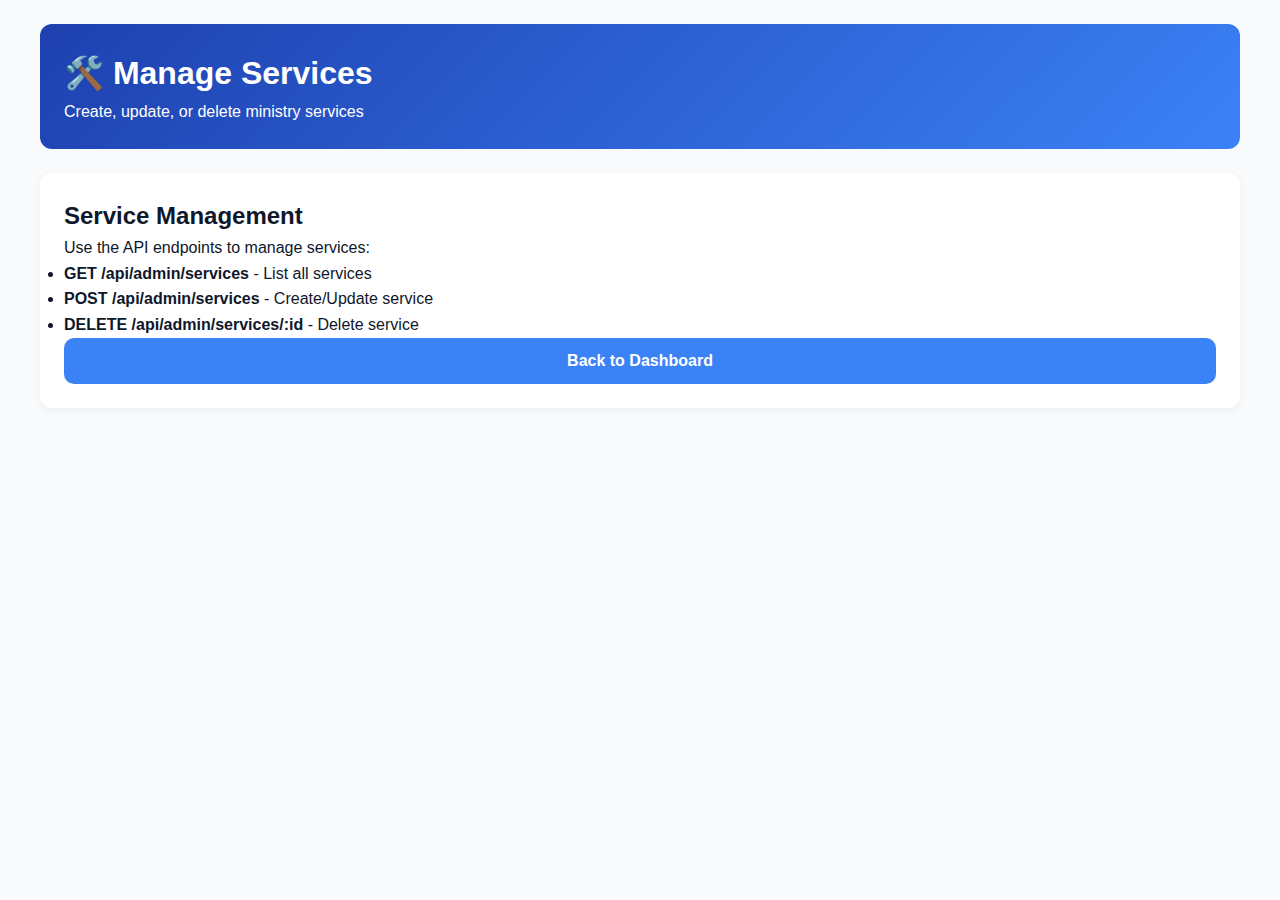
<file: templates/manage.html>
<!doctype html>
<html>

<head>
    <meta charset="utf-8">
    <title>Manage Services - Admin</title>
    <link rel="stylesheet" href="/static/style.css">
    <style>
        body {
            background: #f8fafc;
            padding: 24px;
        }

        .manage-container {
            max-width: 1200px;
            margin: 0 auto;
        }

        .header {
            background: linear-gradient(135deg, #1e40af, #3b82f6);
            color: white;
            padding: 24px;
            border-radius: 12px;
            margin-bottom: 24px;
        }

        .service-card {
            background: white;
            padding: 24px;
            margin: 16px 0;
            border-radius: 12px;
            box-shadow: 0 2px 8px rgba(0, 0, 0, 0.05);
        }

        button {
            padding: 10px 20px;
            border: none;
            border-radius: 8px;
            cursor: pointer;
            font-weight: 600;
        }

        .btn-primary {
            background: #3b82f6;
            color: white;
        }

        .btn-danger {
            background: #ef4444;
            color: white;
        }

        .btn-success {
            background: #10b981;
            color: white;
        }
    </style>
</head>

<body>
    <div class="manage-container">
        <div class="header">
            <h1>🛠️ Manage Services</h1>
            <p>Create, update, or delete ministry services</p>
        </div>
        <div class="service-card">
            <h2>Service Management</h2>
            <p>Use the API endpoints to manage services:</p>
            <ul>
                <li><strong>GET /api/admin/services</strong> - List all services</li>
                <li><strong>POST /api/admin/services</strong> - Create/Update service</li>
                <li><strong>DELETE /api/admin/services/:id</strong> - Delete service</li>
            </ul>
            <button class="btn-primary" onclick="window.location='/admin'">Back to Dashboard</button>
        </div>
    </div>
    <script src="/static/manage.js"></script>
</body>

</html>
</file>
<file: static/style.css>
/* Reset and Base Styles */
* {
    margin: 0;
    padding: 0;
    box-sizing: border-box;
}

body {
    font-family: 'Inter', -apple-system, BlinkMacSystemFont, 'Segoe UI', Arial, sans-serif;
    background: linear-gradient(135deg, #667eea 0%, #764ba2 100%);
    color: #0f172a;
    line-height: 1.6;
    overflow: hidden;
}

/* Container Layout */
.container {
    display: flex;
    height: 100vh;
    backdrop-filter: blur(10px);
}

/* Sidebar Styles */
.sidebar {
    width: 22%;
    min-width: 280px;
    background: linear-gradient(180deg, #1e3a8a 0%, #1e40af 100%);
    color: white;
    padding: 24px;
    box-shadow: 4px 0 20px rgba(0, 0, 0, 0.15);
    overflow-y: auto;
    position: relative;
}

.sidebar::before {
    content: '';
    position: absolute;
    top: 0;
    left: 0;
    right: 0;
    height: 200px;
    background: radial-gradient(circle at top right, rgba(96, 165, 250, 0.3), transparent);
    pointer-events: none;
}

.sidebar-header {
    text-align: center;
    margin-bottom: 24px;
    position: relative;
    z-index: 1;
}

.portal-title {
    font-size: 1.75rem;
    font-weight: 700;
    margin-bottom: 8px;
    text-shadow: 2px 2px 4px rgba(0, 0, 0, 0.2);
}

.portal-subtitle {
    font-size: 0.875rem;
    opacity: 0.9;
    font-weight: 300;
    letter-spacing: 0.5px;
}

.section-title {
    font-size: 1.125rem;
    text-align: center;
    margin: 16px 0 12px;
    font-weight: 600;
    letter-spacing: 0.5px;
    position: relative;
    z-index: 1;
}

/* Category List */
.category-list {
    position: relative;
    z-index: 1;
    min-height: 200px;
    max-height: 350px;
    overflow-y: auto;
    padding-right: 4px;
    margin-bottom: 16px;
}

.cat-item {
    background: rgba(30, 64, 175, 0.6);
    backdrop-filter: blur(10px);
    margin: 8px 0;
    padding: 12px 14px;
    border-radius: 10px;
    cursor: pointer;
    transition: all 0.3s cubic-bezier(0.4, 0, 0.2, 1);
    border: 1px solid rgba(255, 255, 255, 0.1);
    font-weight: 500;
    font-size: 0.9rem;
}

.cat-item:hover {
    transform: translateX(6px) scale(1.02);
    background: rgba(37, 99, 235, 0.8);
    box-shadow: 0 6px 12px rgba(0, 0, 0, 0.2);
    border-color: rgba(255, 255, 255, 0.3);
}

.cat-item:active {
    transform: translateX(6px) scale(0.98);
}

.service-list {
    list-style: none;
    padding: 0;
    position: relative;
    z-index: 1;
}

.service-list li {
    background: rgba(30, 64, 175, 0.6);
    backdrop-filter: blur(10px);
    margin: 10px 0;
    padding: 14px 16px;
    border-radius: 12px;
    cursor: pointer;
    transition: all 0.3s cubic-bezier(0.4, 0, 0.2, 1);
    border: 1px solid rgba(255, 255, 255, 0.1);
    font-weight: 500;
    font-size: 0.95rem;
}

.service-list li:hover {
    transform: translateX(8px) scale(1.02);
    background: rgba(37, 99, 235, 0.8);
    box-shadow: 0 8px 16px rgba(0, 0, 0, 0.2);
    border-color: rgba(255, 255, 255, 0.3);
}

.service-list li:active {
    transform: translateX(8px) scale(0.98);
}

/* Language Switch */
.lang-switch {
    margin-top: 20px;
    text-align: center;
    display: flex;
    gap: 8px;
    justify-content: center;
    position: relative;
    z-index: 1;
}

.lang-btn {
    flex: 1;
    padding: 10px 8px;
    border-radius: 8px;
    border: 1px solid rgba(255, 255, 255, 0.2);
    background: rgba(255, 255, 255, 0.1);
    color: white;
    cursor: pointer;
    font-weight: 500;
    font-size: 0.875rem;
    transition: all 0.3s ease;
    backdrop-filter: blur(10px);
}

.lang-btn:hover {
    background: rgba(255, 255, 255, 0.2);
    transform: translateY(-2px);
    box-shadow: 0 4px 8px rgba(0, 0, 0, 0.2);
}

.lang-btn.active {
    background: linear-gradient(135deg, #60a5fa 0%, #3b82f6 100%);
    border-color: rgba(255, 255, 255, 0.4);
    box-shadow: 0 4px 12px rgba(59, 130, 246, 0.4);
}

/* Ads Section */
.ads-section {
    margin-top: 20px;
    position: relative;
    z-index: 1;
}

.ads-title {
    font-size: 0.95rem;
    margin-bottom: 12px;
    font-weight: 600;
}

.ads-area {
    max-height: 200px;
    overflow-y: auto;
}

.ad-card {
    background: rgba(255, 255, 255, 0.1);
    border-radius: 10px;
    padding: 12px;
    margin-bottom: 10px;
    border: 1px solid rgba(255, 255, 255, 0.15);
    transition: all 0.3s ease;
}

.ad-card:hover {
    background: rgba(255, 255, 255, 0.15);
    transform: translateY(-2px);
}

.ad-card a {
    color: white;
    text-decoration: none;
}

.ad-card h4 {
    font-size: 0.85rem;
    margin-bottom: 4px;
    font-weight: 600;
}

.ad-card p {
    font-size: 0.75rem;
    opacity: 0.8;
    line-height: 1.4;
}

/* Middle Panel */
.middle {
    width: 28%;
    min-width: 320px;
    padding: 32px 24px;
    background: linear-gradient(180deg, #e0f2fe 0%, #f0f9ff 50%, #ffffff 100%);
    overflow-y: auto;
    box-shadow: inset 0 0 20px rgba(0, 0, 0, 0.03);
}

.content-title {
    font-size: 1.5rem;
    margin-bottom: 20px;
    color: #1e40af;
    font-weight: 700;
    position: relative;
    padding-bottom: 12px;
}

.content-title::after {
    content: '';
    position: absolute;
    bottom: 0;
    left: 0;
    width: 60px;
    height: 4px;
    background: linear-gradient(90deg, #3b82f6, #60a5fa);
    border-radius: 2px;
}

.sub-list {
    list-style: none;
    padding: 0;
}

.sub-list li {
    background: linear-gradient(135deg, #dbeafe 0%, #eff6ff 100%);
    margin: 12px 0;
    padding: 16px 18px;
    border-radius: 10px;
    cursor: pointer;
    transition: all 0.3s ease;
    border-left: 4px solid #3b82f6;
    box-shadow: 0 2px 8px rgba(59, 130, 246, 0.1);
    font-weight: 500;
}

.sub-list li:hover {
    transform: translateX(6px);
    background: linear-gradient(135deg, #bfdbfe 0%, #dbeafe 100%);
    box-shadow: 0 4px 12px rgba(59, 130, 246, 0.2);
    border-left-width: 6px;
}

/* Main Content Panel */
.content {
    flex: 1;
    padding: 32px 40px;
    background: #ffffff;
    overflow-y: auto;
    box-shadow: inset 0 0 30px rgba(0, 0, 0, 0.02);
    position: relative;
}

/* Search Row */
.search-row {
    display: flex;
    gap: 12px;
    margin-bottom: 20px;
}

.search-input {
    flex: 1;
    padding: 14px 18px;
    border: 2px solid #e2e8f0;
    border-radius: 12px;
    font-size: 1rem;
    transition: all 0.3s ease;
    background: #f8fafc;
}

.search-input:focus {
    outline: none;
    border-color: #3b82f6;
    background: white;
    box-shadow: 0 0 0 4px rgba(59, 130, 246, 0.1);
}

.ai-btn {
    padding: 14px 24px;
    background: linear-gradient(135deg, #8b5cf6 0%, #7c3aed 100%);
    color: white;
    border: none;
    border-radius: 12px;
    font-weight: 600;
    cursor: pointer;
    transition: all 0.3s ease;
    white-space: nowrap;
}

.ai-btn:hover {
    background: linear-gradient(135deg, #7c3aed 0%, #6d28d9 100%);
    transform: translateY(-2px);
    box-shadow: 0 6px 16px rgba(124, 58, 237, 0.3);
}

/* Suggestions */
.suggestions {
    position: absolute;
    top: 90px;
    left: 40px;
    right: 40px;
    background: white;
    border-radius: 12px;
    box-shadow: 0 8px 30px rgba(0, 0, 0, 0.15);
    z-index: 100;
    max-height: 300px;
    overflow-y: auto;
}

.s-item {
    padding: 14px 18px;
    cursor: pointer;
    border-bottom: 1px solid #f1f5f9;
    transition: all 0.2s ease;
}

.s-item:hover {
    background: #f0f9ff;
}

.s-item:last-child {
    border-bottom: none;
}

.s-empty {
    color: #64748b;
    font-style: italic;
    cursor: default;
}

.s-empty:hover {
    background: white;
}

.question-list {
    list-style: none;
    padding: 0;
}

.question-list li {
    background: linear-gradient(135deg, #f8fafc 0%, #f1f5f9 100%);
    margin: 14px 0;
    padding: 18px 20px;
    border-radius: 12px;
    cursor: pointer;
    transition: all 0.3s ease;
    border: 2px solid #e2e8f0;
    font-weight: 500;
    color: #334155;
    position: relative;
    overflow: hidden;
}

.question-list li::before {
    content: '→';
    position: absolute;
    right: 20px;
    top: 50%;
    transform: translateY(-50%) translateX(-10px);
    opacity: 0;
    transition: all 0.3s ease;
    font-size: 1.5rem;
    color: #3b82f6;
}

.question-list li:hover {
    transform: translateY(-3px);
    background: linear-gradient(135deg, #eff6ff 0%, #dbeafe 100%);
    border-color: #3b82f6;
    box-shadow: 0 8px 20px rgba(59, 130, 246, 0.15);
    padding-right: 50px;
}

.question-list li:hover::before {
    opacity: 1;
    transform: translateY(-50%) translateX(0);
}

/* Answer Box */
.answer-box {
    margin-top: 32px;
    padding: 28px;
    border-radius: 16px;
    background: linear-gradient(135deg, #f0f9ff 0%, #e0f2fe 100%);
    box-shadow: 0 4px 20px rgba(59, 130, 246, 0.1);
    border: 2px solid #bae6fd;
    animation: fadeIn 0.5s ease;
}

@keyframes fadeIn {
    from {
        opacity: 0;
        transform: translateY(10px);
    }

    to {
        opacity: 1;
        transform: translateY(0);
    }
}

.answer-box h3 {
    color: #0c4a6e;
    margin-bottom: 16px;
    font-size: 1.375rem;
    font-weight: 700;
}

.answer-box p {
    color: #0f172a;
    line-height: 1.8;
    margin-bottom: 16px;
    font-size: 1.05rem;
}

.answer-box b {
    color: #1e40af;
    font-weight: 600;
    display: inline-block;
    margin-top: 12px;
}

.answer-box a {
    color: #2563eb;
    text-decoration: none;
    font-weight: 500;
    transition: all 0.2s ease;
    border-bottom: 2px solid transparent;
}

.answer-box a:hover {
    color: #1d4ed8;
    border-bottom-color: #1d4ed8;
}

/* Chat Panel */
.chat-panel {
    position: fixed;
    right: -420px;
    top: 0;
    width: 400px;
    height: 100vh;
    background: white;
    box-shadow: -8px 0 30px rgba(0, 0, 0, 0.15);
    z-index: 1000;
    display: flex;
    flex-direction: column;
    transition: right 0.3s ease;
}

.chat-panel.open {
    right: 0;
}

.chat-header {
    background: linear-gradient(135deg, #8b5cf6 0%, #7c3aed 100%);
    color: white;
    padding: 20px;
    display: flex;
    justify-content: space-between;
    align-items: center;
}

.chat-header h3 {
    margin: 0;
    font-size: 1.25rem;
}

.chat-close {
    background: rgba(255, 255, 255, 0.2);
    border: none;
    color: white;
    font-size: 1.5rem;
    width: 36px;
    height: 36px;
    border-radius: 50%;
    cursor: pointer;
    transition: all 0.2s ease;
}

.chat-close:hover {
    background: rgba(255, 255, 255, 0.3);
}

.chat-body {
    flex: 1;
    overflow-y: auto;
    padding: 20px;
    background: #f8fafc;
}

.chat-msg {
    margin-bottom: 16px;
    animation: fadeIn 0.3s ease;
}

.chat-msg p {
    padding: 14px 18px;
    border-radius: 16px;
    max-width: 85%;
    line-height: 1.5;
    font-size: 0.95rem;
}

.user-msg p {
    background: linear-gradient(135deg, #3b82f6 0%, #2563eb 100%);
    color: white;
    margin-left: auto;
    border-bottom-right-radius: 4px;
}

.bot-msg p {
    background: white;
    color: #334155;
    border: 1px solid #e2e8f0;
    border-bottom-left-radius: 4px;
    box-shadow: 0 2px 8px rgba(0, 0, 0, 0.05);
}

.chat-input {
    padding: 16px;
    background: white;
    border-top: 1px solid #e2e8f0;
    display: flex;
    gap: 12px;
}

.chat-input input {
    flex: 1;
    padding: 12px 16px;
    border: 2px solid #e2e8f0;
    border-radius: 10px;
    font-size: 0.95rem;
}

.chat-input input:focus {
    outline: none;
    border-color: #8b5cf6;
}

.chat-input button {
    padding: 12px 24px;
    background: linear-gradient(135deg, #8b5cf6 0%, #7c3aed 100%);
    color: white;
    border: none;
    border-radius: 10px;
    font-weight: 600;
    cursor: pointer;
    transition: all 0.2s ease;
}

.chat-input button:hover {
    background: linear-gradient(135deg, #7c3aed 0%, #6d28d9 100%);
}

/* Modal Styles */
.modal {
    display: none;
    position: fixed;
    top: 0;
    left: 0;
    width: 100%;
    height: 100%;
    background: rgba(0, 0, 0, 0.5);
    backdrop-filter: blur(4px);
    z-index: 2000;
    justify-content: center;
    align-items: center;
}

.modal-content {
    background: white;
    padding: 40px;
    border-radius: 20px;
    max-width: 450px;
    width: 90%;
    position: relative;
    animation: slideUp 0.3s ease;
}

@keyframes slideUp {
    from {
        opacity: 0;
        transform: translateY(20px);
    }

    to {
        opacity: 1;
        transform: translateY(0);
    }
}

.modal-close {
    position: absolute;
    top: 16px;
    right: 20px;
    font-size: 1.75rem;
    color: #64748b;
    cursor: pointer;
    transition: color 0.2s ease;
}

.modal-close:hover {
    color: #1e40af;
}

.modal-title {
    color: #1e40af;
    font-size: 1.5rem;
    margin-bottom: 8px;
    text-align: center;
}

.modal-subtitle {
    color: #64748b;
    text-align: center;
    margin-bottom: 24px;
}

.step-indicators {
    display: flex;
    justify-content: center;
    gap: 12px;
    margin-bottom: 28px;
}

.step-dot {
    width: 12px;
    height: 12px;
    border-radius: 50%;
    background: #e2e8f0;
    transition: all 0.3s ease;
}

.step-dot.active {
    background: linear-gradient(135deg, #3b82f6 0%, #2563eb 100%);
    transform: scale(1.2);
}

.form-group {
    margin-bottom: 20px;
}

.form-group label {
    display: block;
    margin-bottom: 8px;
    font-weight: 600;
    color: #334155;
}

.form-group input {
    width: 100%;
    padding: 14px 16px;
    border: 2px solid #e2e8f0;
    border-radius: 10px;
    font-size: 1rem;
    transition: all 0.3s ease;
}

.form-group input:focus {
    outline: none;
    border-color: #3b82f6;
    box-shadow: 0 0 0 4px rgba(59, 130, 246, 0.1);
}

.btn-group {
    display: flex;
    gap: 12px;
}

.btn-primary {
    width: 100%;
    padding: 14px 24px;
    background: linear-gradient(135deg, #3b82f6 0%, #2563eb 100%);
    color: white;
    border: none;
    border-radius: 10px;
    font-size: 1rem;
    font-weight: 600;
    cursor: pointer;
    transition: all 0.3s ease;
}

.btn-primary:hover {
    background: linear-gradient(135deg, #2563eb 0%, #1d4ed8 100%);
    transform: translateY(-2px);
    box-shadow: 0 6px 16px rgba(59, 130, 246, 0.3);
}

.btn-secondary {
    flex: 1;
    padding: 14px 24px;
    background: #f1f5f9;
    color: #334155;
    border: 2px solid #e2e8f0;
    border-radius: 10px;
    font-size: 1rem;
    font-weight: 600;
    cursor: pointer;
    transition: all 0.3s ease;
}

.btn-secondary:hover {
    background: #e2e8f0;
}

.btn-success {
    flex: 1;
    padding: 14px 24px;
    background: linear-gradient(135deg, #10b981 0%, #059669 100%);
    color: white;
    border: none;
    border-radius: 10px;
    font-size: 1rem;
    font-weight: 600;
    cursor: pointer;
    transition: all 0.3s ease;
}

.btn-success:hover {
    background: linear-gradient(135deg, #059669 0%, #047857 100%);
    transform: translateY(-2px);
    box-shadow: 0 6px 16px rgba(16, 185, 129, 0.3);
}

/* Scrollbar Styling */
::-webkit-scrollbar {
    width: 10px;
}

::-webkit-scrollbar-track {
    background: rgba(241, 245, 249, 0.5);
}

::-webkit-scrollbar-thumb {
    background: linear-gradient(180deg, #60a5fa, #3b82f6);
    border-radius: 5px;
}

::-webkit-scrollbar-thumb:hover {
    background: linear-gradient(180deg, #3b82f6, #2563eb);
}

/* Responsive Design */
@media (max-width: 1200px) {
    .sidebar {
        width: 25%;
        min-width: 240px;
    }

    .middle {
        width: 30%;
        min-width: 280px;
    }
}

@media (max-width: 768px) {
    .container {
        flex-direction: column;
    }

    .sidebar,
    .middle,
    .content {
        width: 100%;
        min-width: unset;
        max-height: 33.33vh;
    }

    .chat-panel {
        width: 100%;
        right: -100%;
    }

    .chat-panel.open {
        right: 0;
    }
}

.store-link-btn {
    display: block;
    margin-top: 15px;
    background: #2563eb;
    color: white;
    text-align: center;
    padding: 12px;
    border-radius: 8px;
    text-decoration: none;
    font-weight: 500;
    transition: background 0.2s;
}

.store-link-btn:hover {
    background: #1d4ed8;
}

/* --- Layout Updates --- */
.sidebar {
    width: 260px !important;
    background: #0f172a !important;
    border-right: 1px solid #1e293b;
    box-shadow: none !important;
}

.sidebar::before {
    display: none !important;
}

/* Navigation */
.side-nav {
    display: flex;
    flex-direction: column;
    gap: 8px;
    margin-bottom: auto;
}

.nav-btn {
    display: block;
    padding: 12px 16px;
    border-radius: 8px;
    color: #cbd5e1;
    text-decoration: none;
    font-weight: 500;
    transition: all 0.2s;
    border: 1px solid transparent;
    background: transparent;
    text-align: left;
    cursor: pointer;
    font-size: 0.95rem;
}

.nav-btn:hover {
    background: #1e293b;
    color: white;
}

.nav-btn.active {
    background: #2563eb;
    color: white;
    box-shadow: 0 4px 12px rgba(37, 99, 235, 0.3);
}

/* Category Grid */
.middle-header {
    margin-bottom: 20px;
}

.middle-content {
    flex: 1;
    overflow-y: auto;
}

.cat-item-card {
    background: white;
    padding: 20px;
    border-radius: 12px;
    border: 1px solid #e2e8f0;
    cursor: pointer;
    transition: all 0.2s;
    display: flex;
    align-items: center;
    gap: 12px;
    box-shadow: 0 2px 4px rgba(0, 0, 0, 0.05);
    margin-bottom: 12px;
}

.cat-item-card:hover {
    transform: translateY(-2px);
    border-color: #3b82f6;
    box-shadow: 0 8px 16px rgba(59, 130, 246, 0.1);
}

.cat-icon {
    font-size: 1.5rem;
}

.cat-name {
    font-weight: 600;
    color: #1e293b;
    font-size: 1.1rem;
}

/* Back Button */
.back-btn-item {
    padding: 12px 16px;
    color: #475569;
    font-weight: 600;
    cursor: pointer;
    margin-bottom: 16px;
    display: block;
    border-radius: 8px;
    background: #f1f5f9;
    border: 1px solid #e2e8f0;
    width: fit-content;
}

.back-btn-item:hover {
    background: #e2e8f0;
    color: #1e293b;
}

/* Service Items */
.service-item {
    background: white;
    padding: 20px;
    border-radius: 12px;
    border: 1px solid #e2e8f0;
    cursor: pointer;
    transition: all 0.2s;
    margin-bottom: 12px;
    font-weight: 500;
    display: flex;
    align-items: center;
    justify-content: space-between;
}

.service-item:hover {
    border-color: #3b82f6;
    background: #f8fafc;
    transform: translateX(4px);
}

.service-item::after {
    content: '→';
    opacity: 0;
    transition: all 0.2s;
    color: #3b82f6;
}

.service-item:hover::after {
    opacity: 1;
    transform: translateX(5px);
}
</file>
